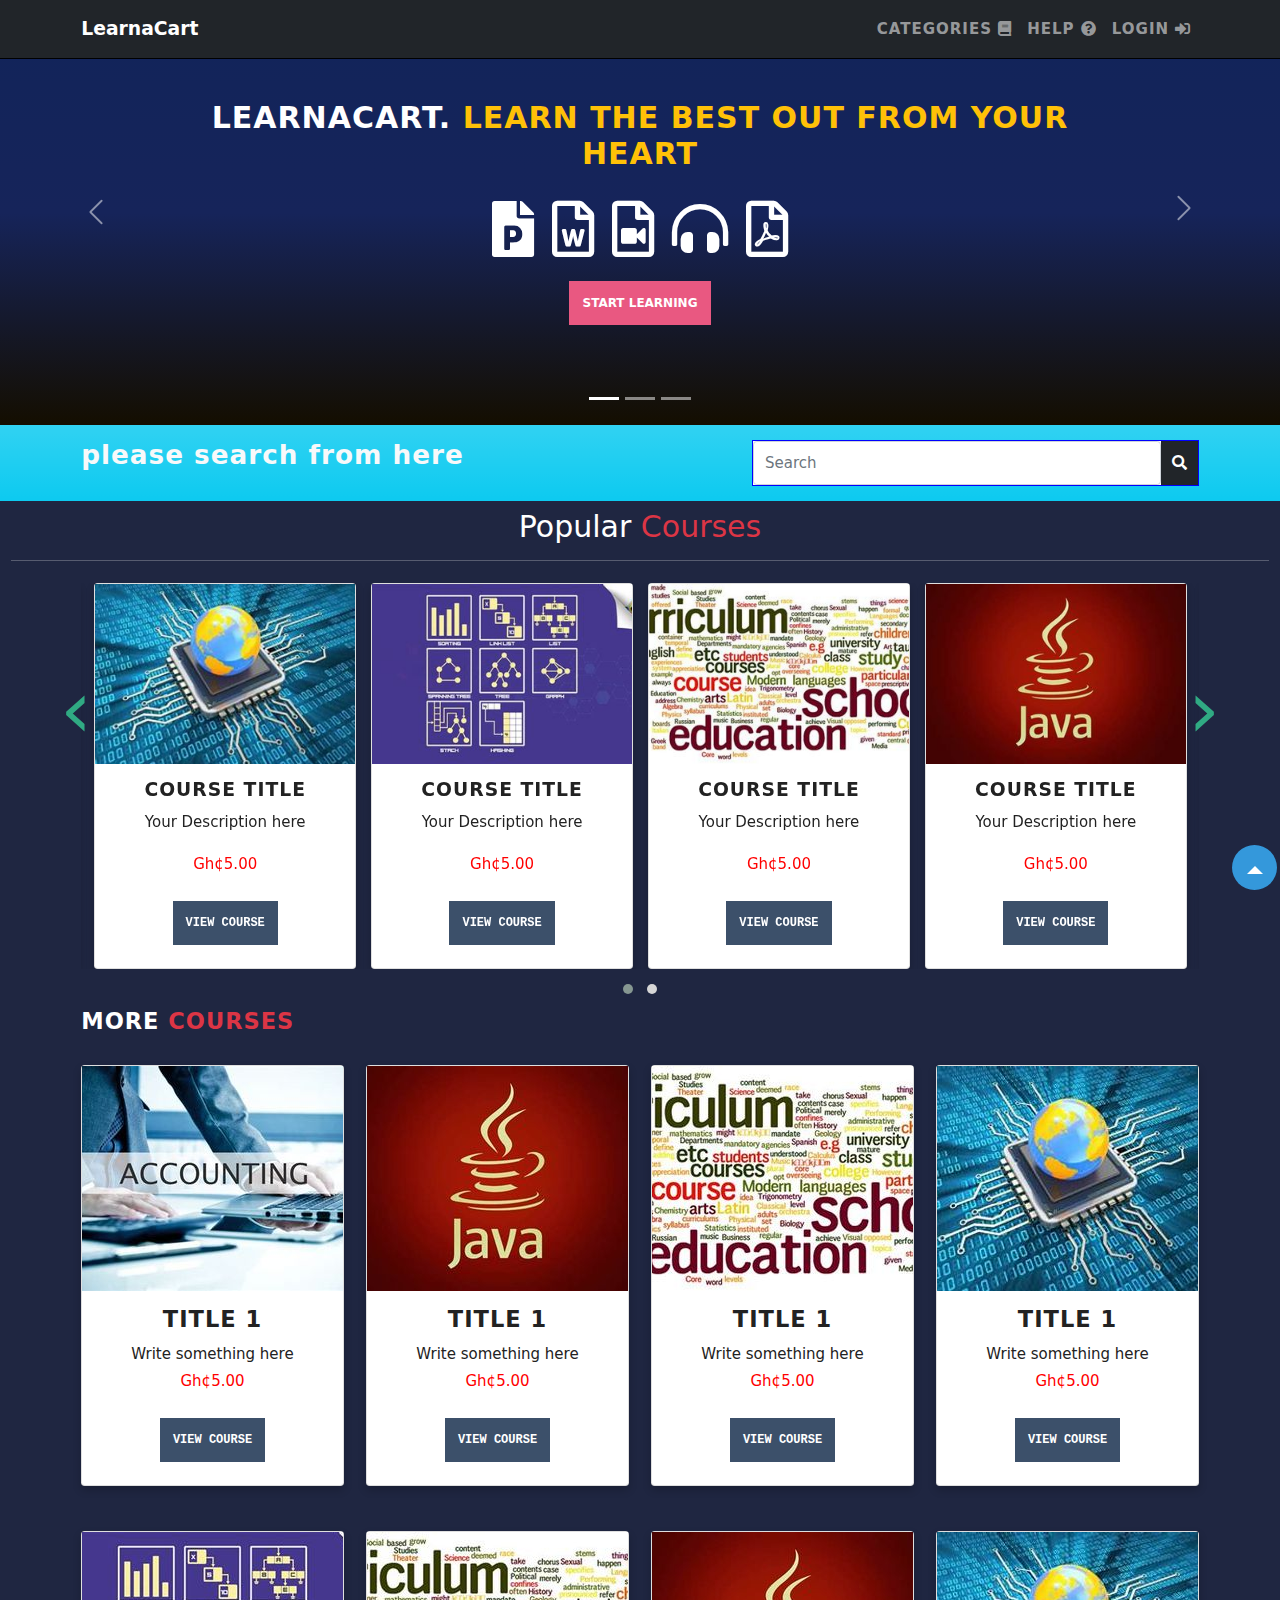
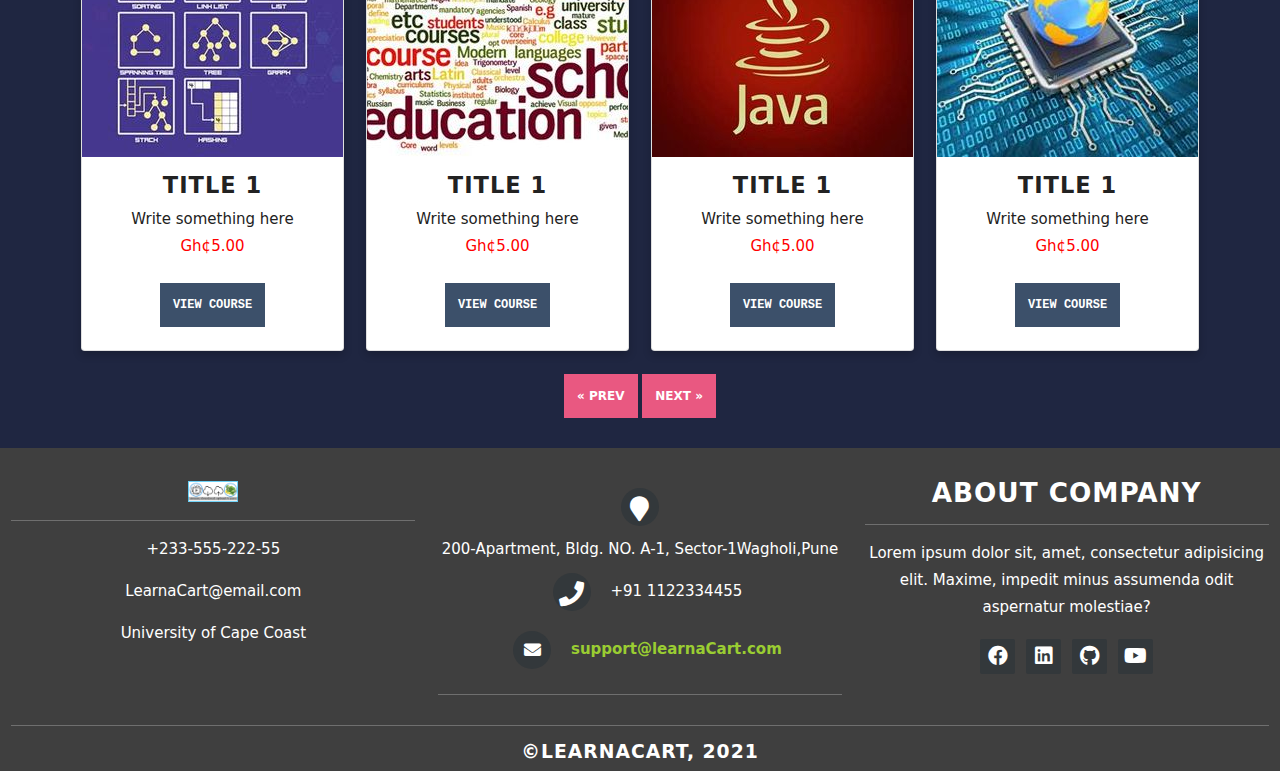
<file: index.html>
<!doctype html>
<html lang="en">
  <head>
    <!-- Required meta tags -->
    <meta charset="utf-8">
    <meta name="viewport" content="width=device-width, initial-scale=1">

    <!-- Bootstrap CSS -->
   <link rel="stylesheet" href="../css/bootstrap.min.css">
    <!--my styles-->
     <link rel="stylesheet" href="../assets/css/mainStyle.css">
     <link rel="stylesheet" href="../assets/css/footer.css">

      <!--fonts awesome-->
    <link rel="stylesheet" href="../fonts/css/all.min.css">
    <link rel="stylesheet" href="../fonts/css/fontawesome.min.css">

    <!--owl carousel-->
   <link rel="stylesheet" href="../css/owl.carousel.css">
      <link rel="stylesheet" href="../css/owl.carousel.min.css">
      <link rel="stylesheet" href="../css/owl.theme.default.min.css">
    <title>LearnaCart | page</title>
    </style>
  </head>
  <body data-bs-spy="scroll" data-bs-target=".navbar">
    <!--navbar-->
   <nav class="navbar navbar-expand-lg navbar-dark bg-dark fixed-top">
    <div class="container">
      <a href="#" class="navbar-brand">LearnaCart</a>
      <button class="navbar-toggler" type="button" data-bs-toggle="collapse" data-bs-target="#navmenu">
        <span class="navbar-toggler-icon"></span>
      </button>
    <div class="collapse navbar-collapse" id="navmenu">
      <ul class="navbar-nav ms-auto">
        <li class="nav-item">
          <a class="nav-link" href="#">Categories <i class="fas fa-book"></i></a>
        </li>
        <li class="nav-item">
          <a class="nav-link" href="#">Help <i class="fas fa-question-circle"></i></a>
        </li>
         <li class="nav-item"data-bs-toggle="modal" data-bs-target="#exampleModal">
          <a class="nav-link" href="#">Login <i class="fas fa-sign-in-alt"></i></a>
        </li>
      </ul>
    </div>
  </div>
</nav>

<!--====================Sign| Singup modal for the page+============================================---->

<!-- Modal -->
<div class="modal fade" id="exampleModal" tabindex="-1" aria-labelledby="exampleModalLabel" aria-hidden="true">
  <div class="modal-dialog modal-fullscreen">
    <div class="modal-content">
      <div class="modal-header">
        <h5 class="modal-title text-uppercase text-success" id="exampleModalLabel">Login | Register New Account</h5>
        <button type="button" class="btn-close" data-bs-dismiss="modal" aria-label="Close"></button>
      </div>
      <div class="modal-body">
        <div class="form-container">
          <div class="forms-contain">
          <div class="signin-signup">
            <!--==========================signin form =======================-->
            <form action="" class="sign-in-form">
              <h2 class="title text-lowercase">Sign in</h2>
              <div class="input-field">
                <i class="fas fa-envelope"></i>
                <input type="email" placeholder="fobi@gmail.com" name="email">
              </div>
              <div class="input-field">
                <i class="fas fa-lock"></i>
                <input type="password" placeholder="password" name="password" id="password-field">
                <span toggle="#password-field" class="fa fa-fw fa-eye field-icon toggle-password"></span>
              </div>
                <input type="submit" value="Login" class="btn solid login-btn">

                <p class="social-text">Or Sign in With Social Platforms</p>
                <div class="social-media">
                  <a href="#" class="social-icon">
                    <i class="fab fa-google"></i>
                  </a>
                  <a href="#" class="social-icon">
                    <i class="fab fa-linkedin-in"></i>
                  </a>
                  <a href="#" class="social-icon">
                    <i class="fab fa-facebook"></i>
                  </a>
                </div>
            </form>

            <!--==========================signup form =======================-->
            <form action="" class="sign-up-form">
              <h2 class="title text-lowercase">Sign Up</h2>
              <div class="input-field">
                <i class="fas fa-user"></i>
                <input type="text" placeholder="first name" name="Fname">
              </div>
              <div class="input-field">
                <i class="fas fa-user"></i>
                <input type="text" placeholder="last name" name="Lname">
              </div>
              <div class="input-field">
                <i class="fas fa-envelope"></i>
                <input type="email" placeholder="fobi@gmail.com" name="email">
              </div>
              <div class="input-field">
                <i class="fas fa-lock"></i>
                <input type="password" placeholder="password" name="password" id="password_field_New">
                <span toggle="#password_field_New" class="fa fa-fw fa-eye field-icon toggle-password"></span>
              </div>
              <div class="input-field">
                <i class="fas fa-lock"></i>
                <input type="password" placeholder="Comfirm password" name="repeat_password" id="password_field_Repeat">
                <span toggle="#password_field_Repeat" class="fa fa-fw fa-eye field-icon toggle-password"></span>
              </div>
                <input type="submit" value="Sign up" class="btn solid login-btn">

                <p class="social-text">Or Sign in With Social Platforms</p>
                <div class="social-media">
                  <a href="#" class="social-icon">
                    <i class="fab fa-google"></i>
                  </a>
                  <a href="#" class="social-icon">
                    <i class="fab fa-linkedin-in"></i>
                  </a>
                  <a href="#" class="social-icon">
                    <i class="fab fa-facebook"></i>
                  </a>
                </div>
            </form>
          </div>
        </div>
        <div class="panel-container">
          <div class="panel left-panel">
            <div class="content">
              <h3 class="title">New Here?</h3>
              <p>Lorem ipsum dolor sit amet consectetur adipisicings aperiam similique expedita nesciunt dignissimos magni
                 impedit exercitationem? Eligendi architecto at ad!</p>
                 <button class="btn transparent login-btn" id="sign-up-btn">Sign Up</button>
            </div>
          </div>
          <div class="panel right-panel">
            <div class="content">
              <h3 class="title">One of Us?</h3>
              <p>Lorem ipsum dolor sit amet consectetur  quos ex facilis
                 impedit exercitationem? Eligendi architecto at ad!</p>
                 <button class="btn transparent login-btn" id="sign-in-btn">Sign in</button>
            </div>
          </div>
        </div>
      </div>
    </div>
  </div>
  </div>
</div>



<!--====================Sign| Singup modal for the page ends +============================================---->
<!--showcase--. Caption carousel-->
<section class="home py-0 p-lg-0">
  <div id="carouselExampleIndicators" class="carousel slide" data-bs-ride="carousel">
  <div class="carousel-indicators">
    <button type="button" data-bs-target="#carouselExampleIndicators" data-bs-slide-to="0" class="active" aria-current="true" aria-label="Slide 1"></button>
    <button type="button" data-bs-target="#carouselExampleIndicators" data-bs-slide-to="1" aria-label="Slide 2"></button>
    <button type="button" data-bs-target="#carouselExampleIndicators" data-bs-slide-to="2" aria-label="Slide 3"></button>
  </div>
  <div class="carousel-inner">
  <div class="carousel-item active">
  <section id="home">
  <div class="container text-center">
    <div class="row justify-content-center">
      <div class="col-md-10">
        <h1 class="display-5"><span class="text-white">LearnaCart. </span><span class="text-warning">Learn the best out from your heart</span></h1>
        <p class="lead text-white " style="font-size:3.75em">
          <i class="fas fa-file-powerpoint"></i>
          <i class="far fa-file-word"></i>
          <i class="far fa-file-video"></i>
          <i class="fas fa-headphones-alt"></i>
          <i class="far fa-file-pdf"></i>
        </p>
        <a href="#learn" class="btn btn-brand">Start Learning</a>
      </div>
    </div>
  </div>
</section>
    </div>
    <div class="carousel-item">
    <section id="home">
  <div class="container text-center">
    <div class="row justify-content-center">
      <div class="col-md-10">
        <h1 class="display-5"><span class="text-white">LearnaCart. </span> <span class="text-warning">Learn From your best website</span></h1>
        <p class="lead text-white">Lorem ipsum, dolor sit amet consectetur adipisicing elit. Velit ex, itaque, totam quas accusantium sapiente labore provident aperiam eaque ipsa?</p>
        <a href="#learn" class="btn btn-brand">Start Learning</a>
      </div>
    </div>
  </div>
</section>
    </div>
    <div class="carousel-item">
      <section id="home">
     <div class="container text-center">
     <div class="row justify-content-center">
      <div class="col-md-10">
        <h1 class="display-5"><span class="text-white">LearnaCart. </span><span class="text-warning">Learn From your best website</span></h1>
        <p class="lead text-white">Lorem ipsum, dolor sit amet consectetur adipisicing elit. Velit ex, itaque, totam quas accusantium sapiente labore provident aperiam eaque ipsa?</p>
        <a href="#learn" class="btn btn-brand">Start Learning</a>
      </div>
    </div>
  </div>
</section>
    </div>
  </div>
  <button class="carousel-control-prev" type="button" data-bs-target="#carouselExampleIndicators" data-bs-slide="prev">
    <span class="carousel-control-prev-icon d-none d-sm-block" aria-hidden="true"></span>
    <span class="visually-hidden">Previous</span>
  </button>
  <button class="carousel-control-next d-none d-sm-block" type="button" data-bs-target="#carouselExampleIndicators" data-bs-slide="next">
    <span class="carousel-control-next-icon" aria-hidden="true"></span>
    <span class="visually-hidden">Next</span>
  </button>
</div>
</section>

<!--searchbar-->
<section class="bg-info bg-gradient text-right p-3 p">
  <div class="container">
    <div class="d-md-flex justify-content-between">
      <h3 class="mb-3 mb-md-0 text-light text-lowercase">Please search from here</h3>
       <form class="d-flex search-box">
        <input class="form-control me-0 search-input" type="search" placeholder="Search" aria-label="Search" autocomplete="off">
        <button class="btn btn-dark" type="submit"><i class="fas fa-search"></i></button>
      </form>
    </div>
  </div>
</section>


<!--New course Carousel-->
<div class="container-fluid padding" id="learn">
  <div class="row carousel text-center">
    <div class="col-12">
      <div class="display-5 py-2 text-white" style="font-size:30px;">Popular <span class="text-danger">Courses</span><hr></div>
    </div>
  </div>
</div>
 
<!--popular courses -->
<div class="owl-carousel owl-theme container">
  <div class="ms-2 me-2">
    <div class="card text-center">
     <img src="../assets/images/arch.jpg" alt="account">
     <div class="card-body">
       <h5 clas="card-title">Course Title</h5>
       <p>Your Description here</p>
       <p class="price">Gh¢5.00</p>
       <a href="courses.html" class="btn btn-brands">View Course</a>
      </div>

    </div>
    </div>
    
    <div class="ms-2 me-2">
    <div class="card text-center">
     <img src="../assets/images/data.jpg" alt="accou">
     <div class="card-body">
       <h5 clas="card-title">Course Title</h5>
       <p>Your Description here</p>
        <p class="price">Gh¢5.00</p>
       <a href="courses.html" class="btn btn-brands">View Course</a>
      </div>
    </div>
    </div>

    <div class="ms-2 me-2">
    <div class="card text-center">
     <img src="../assets/images/curriculum.jpg" alt="account">
     <div class="card-body">
       <h5 clas="card-title">Course Title</h5>
       <p>Your Description here</p>
       <p class="price">Gh¢5.00</p>
       <a href="courses.html" class="btn btn-brands">View Course</a>
      </div>
    </div>
    </div>
  
    <div class="ms-2 me-2">
    <div class="card text-center">
     <img src="../assets/images/java.jpg" alt="account">
     <div class="card-body">
       <h5 clas="card-title">Course Title</h5>
       <p>Your Description here</p>
        <p class="price">Gh¢5.00</p>
       <a href="courses.html" class="btn btn-brands">View Course</a>
      </div>
    </div>
    </div>
    <div class="ms-2 me-2">
    <div class="card text-center">
     <img src="../assets/images/account.jpg" alt="account">
     <div class="card-body">
       <h5 clas="card-title">Course Title</h5>
       <p>Your Description here</p>
        <p class="price">Gh¢5.00</p>
       <a href="courses.html" class="btn btn-brands">View Course</a>
      </div>
    </div>
    </div>
</div>




<!--main cards for the courses-->
<div class="container" id="more_courses">
  <div class="row courses">
  <div class="course-title">
    <h4 class="text-white">More <span class="text-danger">Courses</span></h4>
  </div>
  <div class="col-md-3 col-sm-6 my-4">
    <div class="card text-center">
      <img src="../assets/images/account.jpg" alt="account" class="img-fluid">
      <div class="card-body">
        <div class="card-title">
          <h4>title 1</h4>
        </div>
        <div class="card-text">Write something here</div>
        <p class="price">Gh¢5.00</p>
       <a href="courses.html" class="btn btn-brands">View Course</a>

      </div>
    </div>
  </div>

<!--second card-->
<div class="col-md-3 col-sm-6 my-4">
    <div class="card text-center">
      <img src="../assets/images/java.jpg" alt="account" class="img-fluid">
      <div class="card-body">
        <div class="card-title">
          <h4>title 1</h4>
        </div>
        <div class="card-text">Write something here</div>
     <p class="price">Gh¢5.00</p>
       <a href="courses.html" class="btn btn-brands">View Course</a>
      </div>
    </div>
  </div>
  <!--next card-->
  <div class="col-md-3 col-sm-6 my-4">
    <div class="card text-center">
      <img src="../assets/images/curriculum.jpg" alt="account" class="img-fluid">
      <div class="card-body">
        <div class="card-title">
          <h4>title 1</h4>
        </div>
        <div class="card-text">Write something here</div>
      <p class="price">Gh¢5.00</p>
       <a href="courses.html" class="btn btn-brands">View Course</a>
      </div>
    </div>
  </div>
  <!--next card-->
  <div class="col-md-3 col-sm-6 my-4">
    <div class="card text-center">
      <img src="../assets/images/arch.jpg" alt="account" class="img-fluid">
      <div class="card-body">
        <div class="card-title">
          <h4>title 1</h4>
        </div>
        <div class="card-text">Write something here</div>
      <p class="price">Gh¢5.00</p>
       <a href="courses.html" class="btn btn-brands">View Course</a>
      </div>
    </div>
  </div> 
</div>

<div class="row courses">
  <div class="col-md-3 col-sm-6 my-4">
    <div class="card text-center">
      <img src="../assets/images/data.jpg" alt="account" class="img-fluid">
      <div class="card-body">
        <div class="card-title">
          <h4>title 1</h4>
        </div>
        <div class="card-text">Write something here</div>
        <p class="price">Gh¢5.00</p>
       <a href="#" class="btn btn-brands">View Course</a>

      </div>
    </div>
  </div>

<!--second card-->
<div class="col-md-3 col-sm-6 my-4">
    <div class="card text-center">
      <img src="../assets/images/curriculum.jpg" alt="account" class="img-fluid">
      <div class="card-body">
        <div class="card-title">
          <h4>title 1</h4>
        </div>
        <div class="card-text">Write something here</div>
     <p class="price">Gh¢5.00</p>
       <a href="#" class="btn btn-brands">View Course</a>
      </div>
    </div>
  </div>
  <!--next card-->
  <div class="col-md-3 col-sm-6 my-4">
    <div class="card text-center">
      <img src="../assets/images/java.jpg" alt="account" class="img-fluid">
      <div class="card-body">
        <div class="card-title">
          <h4>title 1</h4>
        </div>
        <div class="card-text">Write something here</div>
      <p class="price">Gh¢5.00</p>
       <a href="#" class="btn btn-brands">View Course</a>
      </div>
    </div>
  </div>
  <!--next card-->
  <div class="col-md-3 col-sm-6 my-4">
    <div class="card text-center">
      <img src="../assets/images/arch.jpg" alt="account" class="img-fluid">
      <div class="card-body">
        <div class="card-title">
          <h4>title 1</h4>
        </div>
        <div class="card-text">Write something here</div>
      <p class="price">Gh¢5.00</p>
       <a href="#" class="btn btn-brands">View Course</a>
      </div>
    </div>
  </div> 
</div>
</div>

  <div class="text-center justify-content-center mb-0 mt-0">
    <a href="#" class="Prev btn btn-brands">&laquo; Prev</a>
     <a href="#" class="Next btn btn-brand">Next &raquo;</a>
  </div>
  



<!--footer-->
<footer class="text-white">
<div class="container-fluid padding">
  <div class="row text-center">
    <div class="col-md-4">
      <img src="../assets/images/learnaCart.jpg" alt="" style="width: 50px;">
      <hr class="light">
      <p>+233-555-222-55</p> 
      <p>LearnaCart@email.com</p>
      <p>University of Cape Coast</p>
    </div>
     <div class="col-md-4">
         <div class="footer-center">
            <div>
                <i class="fa fa-map-marker"></i>
                <p><span>200-Apartment, Bldg. NO. A-1, Sector-1</span>Wagholi,Pune</p>
            </div>

            <div>
                <i class="fa fa-phone"></i>
                <p>+91 1122334455</p>
            </div>

            <div>
                <i class="fa fa-envelope"></i>
                <p><a href="#">support@learnaCart.com</a></p>
                 <hr class="light d-none d-lg-block">
            </div>
        </div>
    </div>
     <div class="col-md-4">
     <h3>About Company</h3>
      <hr class="light">
     <p>
       Lorem ipsum dolor sit, amet, consectetur adipisicing elit. Maxime, impedit minus assumenda odit aspernatur molestiae?
     </p>
           <div class="footer-icons">
                <a href="#"><i class="fab fa-facebook"></i></a>
                <a href="#"><i class="fab fa-linkedin"></i></a>
                <a href="#"><i class="fab fa-github"></i></i></a>
            <a href="#"><i class="fab fa-youtube"></i></i></a>
  </div>
</div>
<div class="col-12">
  <hr class="light">
  <h5>&copyLearnaCart, 2021</h5>
</div>
</div>
</div>
</footer>

<!---go back to top-->
<a href="#" id="scroll" style="display: none;" class="d-none d-sm-block"><span></span></a>
    <!-- Optional JavaScript; choose one of the two! -->

    <!-- Option 1: Bootstrap Bundle with Popper -->
    <script src="../js/bootstrap.min.js"></script>

    <!-- Option 2: Separate Popper and Bootstrap JS -->
    <!--
    <script src="https://cdn.jsdelivr.net/npm/@popperjs/core@2.10.2/dist/umd/popper.min.js" integrity="sha384-7+zCNj/IqJ95wo16oMtfsKbZ9ccEh31eOz1HGyDuCQ6wgnyJNSYdrPa03rtR1zdB" crossorigin="anonymous"></script>
    <script src="https://cdn.jsdelivr.net/npm/bootstrap@5.1.3/dist/js/bootstrap.min.js" integrity="sha384-QJHtvGhmr9XOIpI6YVutG+2QOK9T+ZnN4kzFN1RtK3zEFEIsxhlmWl5/YESvpZ13" crossorigin="anonymous"></script>
    -->
    <!--jquery-->
    <script src="../js/jquery.js"></script>
    <script src="../js/owl.carousel.js"></script>
    <script src="../assets/js/main.js"></script>
  </body>
</html>
</file>
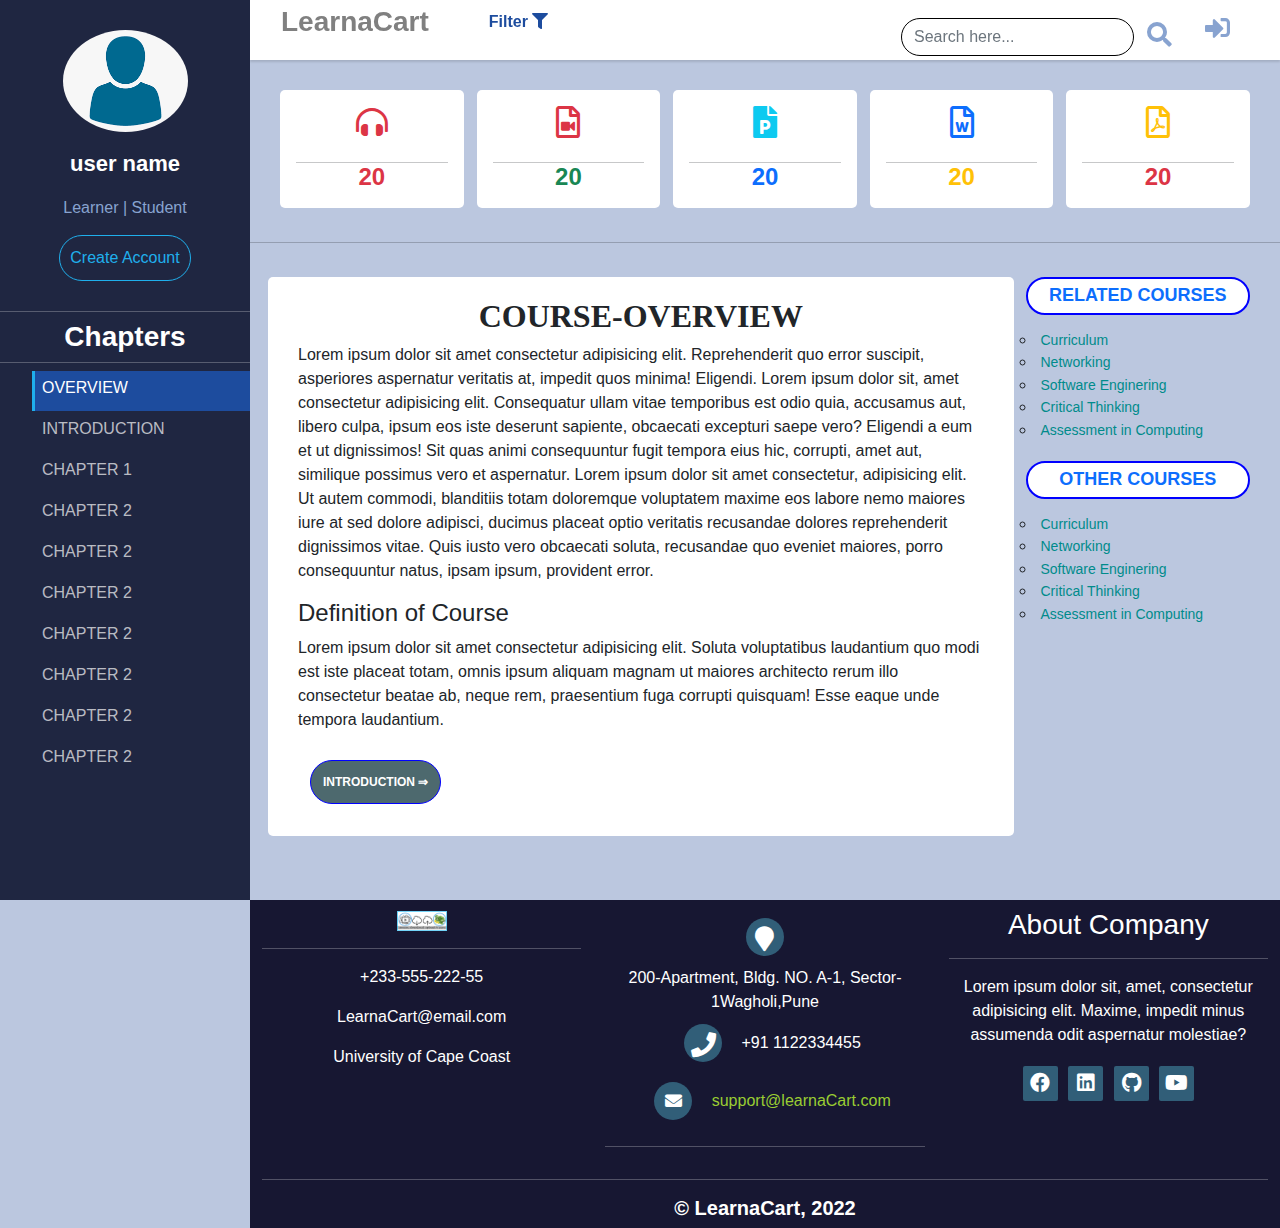
<file: courses.html>
<!DOCTYPE html>
<html lang="en">
<head>
	<meta charset="UTF-8">
	<meta name="viewport" content="width=device-width, initial-scale=1.0">
	<title>LearnaCart | Course-content</title>

	<!--bootstrap -->
	<link rel="stylesheet" href="../css/bootstrap.min.css">
	  <!--fonts awesome-->
    <link rel="stylesheet" href="../fonts/css/all.min.css">
    <link rel="stylesheet" href="../fonts/css/fontawesome.min.css">

    <!--styles-->
    <link rel="stylesheet" href="../assets/css/courses.css">

</head>
<body>
	


<div class="wrapper">
    <div class="sidebar">
      <div class="bg_shadow"></div>
        <div class="sidebar__inner">
           <div class="close">
          <i class="fas fa-times"></i>
        </div>
        <div class="profile_info">
            <div class="profile_img">
              <img src="../assets/images/avatar.png" alt="profile_img">
            </div>
            <div class="profile_data">
                <p class="name">user name</p>  
                <p class="role">Learner | Student</p>
                <div class="btn">Create Account</div>
            </div>
        </div>

        <hr class="text-white h1">
        <div class="text-center h3 fw-bold text-white">Chapters</div> 
           <hr class="text-white h1">
        <ul class="siderbar_menu">
          
          <li><a href="#"  class="active">
              <div class="title">Overview</div>
              </a></li>  
          <li><a href="#">
              <div class="title">Introduction</div>
              </a></li>  
          <li><a href="#">
              <div class="title">Chapter 1</div>
              </a></li>  
          <li><a href="#">
                <div class="title">Chapter 2</div>
              </a></li>  

           <li><a href="#">
                <div class="title">Chapter 2</div>
              </a></li>
            <li><a href="#">
                <div class="title">Chapter 2</div>
              </a></li>

            <li><a href="#">
                <div class="title">Chapter 2</div>
              </a></li>

              <li><a href="#">
                <div class="title">Chapter 2</div>
              </a></li>
            <li><a href="#">
                <div class="title">Chapter 2</div>
              </a></li>

            <li><a href="#">
                <div class="title">Chapter 2</div>
              </a></li>
        </ul>
      </div>
    </div>
    <div class="main_container">
      <div class="top_navbar">
          <div class="hamburger">
              <div class="hamburger__inner">
                  <i class="fas fa-bars"></i>  
              </div>  
          </div>
         <ul class="menu">
            <li><a href="index.html" class="h3 fw-bold learnaCart">
            	<span>LearnaCart</span></a></li>
            <li><a href="#" class="fw-bold filter" data-toggle="tooltip"  title="Filter"><span class="filt">Filter</span> <i class="fas fa-filter"></i></a></li>
             </ul>
         <ul class="right_bar">
            <li>
                <form action=""method="post" class="search-form">
                    <input type="search" name="search" placeholder="Search here..." id="search-box" class="form-control">
                   <button class="btn d-none d-sm-block"><i class="fas fa-search"></i></button>
                </form>
                
            </li>
            <li><i class="fas fa-sign-in-alt"  data-toggle="tooltip"  title="Sign-in" data-placement="right" tabindex="0"></i></li> 
         </ul>
      </div>
      <!--search bar-->
     

      <!--maim container or course content-->
      <div class="container file">
       <div class="mp3 bg-white">
         <i class="fas fa-headphones-alt text-danger h2"></i>
         <hr class="mb-0">
         <div class="file-num"> 
               <span class="text-center fw-bold  text-danger h4">20</span>
          </div>
      
       </div>
       <div class="mp4">
            <i class="far fa-file-video text-danger h2"></i>
            <hr class="mb-0">
            <div class="file-num"> 
               <span class="text-center fw-bold  text-success h4">20</span>
          </div>
      
       </div>
       <div class="pptt bg-white">
            <i class="fas fa-file-powerpoint text-info h2"></i>
            <hr class="mb-0">
            <div class="file-num"> 
               <span class="text-center fw-bold  text-primary h4">20</span>
          </div>
      
       </div>
       <div class="Docx">
            <i class="far fa-file-word text-primary h2"></i>
            <hr class="mb-0">
            <div class="file-num"> 
               <span class="text-center fw-bold text-warning h4">20</span>
          </div>
      
       </div>
       <div class="pdf bg-white">
            <i class="far fa-file-pdf text-warning h2"></i>
            <hr class="mb-0">
            <div class="file-num"> 
               <span class="text-center fw-bold  text-danger h4">20</span>
          </div>
      
       </div>

      </div>
      
      <hr class="my-1">
      <div class="container my-1">
        <div class="row">
            <div class="col-md-9  bg-white course content">
               <div class="course-title text-default h2 text-center text-uppercase fw-bold">Course-Overview</div>
               <div class="justify-content-center">
                   <p>Lorem ipsum dolor sit amet consectetur adipisicing elit. Reprehenderit quo error suscipit, asperiores aspernatur veritatis at, impedit quos minima! Eligendi. Lorem ipsum dolor sit, amet consectetur adipisicing elit. Consequatur ullam vitae temporibus est odio quia, accusamus aut, libero culpa, ipsum eos iste deserunt sapiente, obcaecati excepturi saepe vero? Eligendi a eum et ut dignissimos! Sit quas animi consequuntur fugit tempora eius hic, corrupti, amet aut, similique possimus vero et aspernatur. Lorem ipsum dolor sit amet consectetur, adipisicing elit. Ut autem commodi, blanditiis totam doloremque voluptatem maxime eos labore nemo maiores iure at sed dolore adipisci, ducimus placeat optio veritatis recusandae dolores reprehenderit dignissimos vitae. Quis iusto vero obcaecati soluta, recusandae quo eveniet maiores, porro consequuntur natus, ipsam ipsum, provident error.</p>
               </div>

               <div class="definition h4">Definition of Course</div>
               <p class="justify-content-center">
                   Lorem ipsum dolor sit amet consectetur adipisicing elit. Soluta voluptatibus laudantium quo modi est iste placeat totam, omnis ipsum aliquam magnam ut maiores architecto rerum illo consectetur beatae ab, neque rem, praesentium fuga corrupti quisquam! Esse eaque unde tempora laudantium.
               </p>
               <div class="intro-btn">
                   <button class="btn btn-dark intro-btns" name="intro-next">Introduction &rArr;</button>
               </div>
            </div>
             <div class="col-md-3 text-center  course_right">
                <div class="Related-courses ">
                    <h6 class="text-center text-uppercase fw-bold text-primary bg-white ">Related Courses</h6>
                     <ul class="related justify-content-left fw-100 py-1 " >
                      <li><a href="#">Curriculum</a></li>
                      <li><a href="#">Networking</a></li>
                      <li><a href="#">Software Enginering</a></li>
                      <li><a href="#">Critical Thinking</a></li>
                      <li><a href="#">Assessment in Computing</a></li>
                    </ul>
                </div>
                 <div class="Related-courses ">
                    <h6 class="text-center text-uppercase fw-bold text-primary bg-white ">Other Courses</h6>
                     <ul class="related justify-content-left fw-100 py-1 " >
                      <li><a href="#">Curriculum</a></li>
                      <li><a href="#">Networking</a></li>
                      <li><a href="#">Software Enginering</a></li>
                      <li><a href="#">Critical Thinking</a></li>
                      <li><a href="#">Assessment in Computing</a></li>
                    </ul>
                </div>
                
            </div>
        </div>
    </div>

    <!--Footer for the page-->

    <footer class="text-white">
<div class="container-fluid padding">
  <div class="row text-center">
    <div class="col-md-4">
      <img src="../assets/images/learnaCart.jpg" alt="" style="width: 50px;">
      <hr class="light">
      <p>+233-555-222-55</p> 
      <p>LearnaCart@email.com</p>
      <p>University of Cape Coast</p>
    </div>
     <div class="col-md-4">
         <div class="footer-center">
            <div>
                <i class="fa fa-map-marker"></i>
                <p><span>200-Apartment, Bldg. NO. A-1, Sector-1</span>Wagholi,Pune</p>
            </div>

            <div>
                <i class="fa fa-phone"></i>
                <p>+91 1122334455</p>
            </div>

            <div>
                <i class="fa fa-envelope"></i>
                <p><a href="#">support@learnaCart.com</a></p>
                 <hr class="light d-none d-lg-block">
            </div>
        </div>
    </div>
     <div class="col-md-4">
     <h3>About Company</h3>
      <hr class="light">
     <p>
       Lorem ipsum dolor sit, amet, consectetur adipisicing elit. Maxime, impedit minus assumenda odit aspernatur molestiae?
     </p>
           <div class="footer-icons">
                <a href="#"><i class="fab fa-facebook"></i></a>
                <a href="#"><i class="fab fa-linkedin"></i></a>
                <a href="#"><i class="fab fa-github"></i></i></a>
            <a href="#"><i class="fab fa-youtube"></i></i></a>
  </div>
</div>
<div class="col-12">
  <hr class="light">
  <h5 class="fw-bold">&copy LearnaCart, 2022</h5>
</div>
</div>
</div>
</footer>

</div>
  <script src="../js/jquery.js"></script>
  <script src="../assets/js/main.js"></script>
</body>
</html>
</file>
<file: assets/css/mainStyle.css>
*{
    margin: 0;
    padding: 0;
    border: 0;
    outline: 0;
    text-decoration:none;
    list-style: none;
    box-sizing: border-box;
}

:root{
    --color-primary: #6c63ff;
    --color-success: #00bf8e;
    --color-warning: #f7c94b;
    --color-danger: #f75842;
    --color-danger-variant: rgba(247,88,66,0.4);
    --color-white: #fff;
    --color-light: rgba(255,255,255,0.7);
    --color-black: #000;
    --color-bg: #1f2641;
    --color-bg1: #2e3267;
    --color-bg2: #424890;

    --container-width-lg: 80%;
    --container-width-md: 90%;
    --container-width-sm: 100%;

    --transition: all 400ms ease;
}





html,body{
    height: 100%;
    width: 100%;
    color: #222;
     line-height: 1.8;
    font-size: 15px;
    background: var(--color-bg);
}

h1,h2,h3,h4,h5,h6{
    font-weight:600;
    letter-spacing: 1px;
    text-transform: uppercase;
}
a{
    font-weight: 700;
    transition: all 0.45 ease;
}
img{
    width: 100%;
}
small{
    font-size: 12px;
    letter-spacing: 2px;
    font-weight: 700;
}

section{
    padding-top: 100px;
    padding-bottom: 100px;
}
.navbar{
    border-bottom: 1px solid rgba(0, 0, 0, 1);

}

.navbar .nav-link{
    text-transform: uppercase;
    letter-spacing: 1px;
}


.navbar .nav-link.active{
     color: white  ;
}




/*============================signin| sigup form  css=====================*/

.form-container{
    position: relative;
    width: 100%;
    min-height: 100vh;
    background: var(--color-light);
    overflow: hidden;
}

.form-container::before{
        content: '';
        position: absolute;
        width: 2000px;
        height: 2000px;
        border-radius: 50%;
        -webkit-border-radius: 50%;
        -moz-border-radius: 50%;
        -ms-border-radius: 50%;
        -o-border-radius: 50%;
        background: linear-gradient(-45deg, #4481eb, #04befe);
        top: -10%;
        right:50%;
        transform:translateY(-50%) ;
        -webkit-transform:translateY(-50%) ;
        -moz-transform:translateY(-50%) ;
        -ms-transform:translateY(-50%) ;
        -o-transform:translateY(-50%) ;
        z-index:6 ;
        transition: 1.8s ease-in-out;
        -webkit-transition: 1.8s ease-in-out;
        -moz-transition: 1.8s ease-in-out;
        -ms-transition: 1.8s ease-in-out;
        -o-transition: 1.8s ease-in-out;
}
.forms-contain{
    position: absolute;
    width: 100%;
    height: 100%;
    top:-40px;
    left:0;
}

.signin-signup{
    position: absolute;
    top:50%;
    left: 75%;
    transform: translate(-50%, -50%);
    -webkit-transform: translate(-50%, -50%);
    -moz-transform: translate(-50%, -50%);
    -ms-transform: translate(-50%, -50%);
    -o-transform: translate(-50%, -50%);
    width: 50%;
    display: grid;
    grid-template-columns: 1fr;
    z-index: 5;
    transition: 1s 0.7s ease-in-out;
    -webkit-transition: 1s 0.7s ease-in-out;
    -moz-transition: 1s 0.7s ease-in-out;
    -ms-transition: 1s 0.7s ease-in-out;
    -o-transition: 1s 0.7s ease-in-out;
}

.forms-contain form{
    display: flex;
    align-items: center;
    justify-content: center;
    flex-direction: column;
    padding: 0 5rem;
    overflow: hidden;
    grid-column: 1 / 2;
    grid-row: 1 / 2;
    transition: 0.2s 0.7s ease-in-out;
    -webkit-transition: 0.2s 0.7s ease-in-out;
    -moz-transition: 0.2s 0.7s ease-in-out;
    -ms-transition: 0.2s 0.7s ease-in-out;
    -o-transition: 0.2s 0.7s ease-in-out;
}

form.sign-in-form{
    z-index: 2;
    
}

form.sign-up-form{
    z-index: 1;
    opacity: 0;
}

.forms-contain form .title{
    font-size: 2.2rem;
    color: #444;
    margin-bottom: 10px;
}

.input-field{
    max-width: 380px;
    width: 100%;
    height: 55px;
    background:var(--color-bg2);
    margin: 10px 0;
    border-radius: 55px;
    -webkit-border-radius: 55px;
    -moz-border-radius: 55px;
    -ms-border-radius: 55px;
    -o-border-radius: 55px;
    display: grid;
    grid-template-columns: 15% 85%;
    padding: 0 .4rem;
}

.input-field i{
    text-align: center;
    line-height: 55px;
    color: #cecccc;
    font-size: 1.2rem;
}

.field-icon {
    float: right;
    margin-left:320px;
    margin-top:-35px;
    cursor: pointer;
    position: relative;
    color: #cecccc;
    font-size: 1.2rem;
    z-index: 2;
  }

.input-field input{
    background: none;
    outline: none;
    border: none;
    line-height:1;
    font-weight: 600;
    font-size: 1.1rem;
    color: var(--color-white);
}

.input-field input::placeholder{
    color:#fff;
    font-weight: 500;
}

.login-btn{
    width: 150px;
    height: 49px;
    border: none;
    outline: none;
    border-radius: 49px;
    -webkit-border-radius: 49px;
    -moz-border-radius: 49px;
    -ms-border-radius: 49px;
    -o-border-radius: 49px;
    cursor: pointer;
    background: #00bf8e;
    color: #fff;
    text-transform: uppercase;
    font-weight:600;
    margin: 10px 0;
    transition: .5s;
    -webkit-transition: .5s;
    -moz-transition: .5s;
    -ms-transition: .5s;
    -o-transition: .5s;
}

.login-btn:hover{
    background: #3498db;
}

.social-text{
    padding: .7rem 0;
    font-size: 1rem;
}

.social-media{
    display: flex;
    justify-content:center;
}

.social-icon{
    height: 46px;
    width: 46px;
    border: 1px solid #333;
    margin: 0 0.45rem;
    display: flex;
    justify-content: center;
    align-items: center;
    font-size:1.1rem;
    text-decoration: none;
    color: #333;
    border-radius: 50%;
    -webkit-border-radius: 50%;
    -moz-border-radius: 50%;
    -ms-border-radius: 50%;
    -o-border-radius: 50%;
    transition: .3s;
    -webkit-transition: .3s;
    -moz-transition: .3s;
    -ms-transition: .3s;
    -o-transition: .3s;
}

.social-icon:hover{
    color: #00bf8e;
}


.panel-container{
    width: 100%;
    height: 100%;
    top:0;
    left: 0;
    display: grid;
    grid-template-columns: repeat(2,1fr);

}

.panel-container .title{
    font-size: 1.5rem;
    font-weight: 600;
}
.btn.transparent{
    margin: 0;
    background: none;
    border: 2px solid #fff;
    width: 130px;
    height: 41px;
    font-weight: 600;
    font-size: 0.8rem;
}

.panel{
    display: flex;
    flex-direction: column;
    align-items: center;
    justify-content:space-around;
    text-align: center;
    z-index: 7;
}

.left-panel{
    pointer-events: all;
    padding:3rem 17% 2rem 12%;

}

.right-panel{
    pointer-events: none;
    padding:3rem 12% 2rem 17%;
}

.right-panel .content{
    transform: translatex(800px);
    -webkit-transform: translatex(800px);
    -moz-transform: translatex(800px);
    -ms-transform: translatex(800px);
    -o-transform: translatex(800px);
}

.panel .content{
    color: #fff;
    transition: .9s .6s ease-in-out;
    -webkit-transition: .9s .6s ease-in-out;
    -moz-transition: .9s .6s ease-in-out;
    -ms-transition: .9s .6s ease-in-out;
    -o-transition: .9s .6s ease-in-out;
}

.panel h3{
    font-weight: 600;
    line-height: 1;
    font-size: 1.6rem;
}

.panel p{
    font-size:.95rem;
    padding: 0.7rem 0;
}



.form-container.sign-up-mode:before{
    transform: translate(100%, -50%);
    -webkit-transform: translate(100%, -50%);
    -moz-transform: translate(100%, -50%);
    -ms-transform: translate(100%, -50%);
    -o-transform: translate(100%, -50%);
    right: 52%;
}

.form-container.sign-up-mode .left-panel .content{
   transform: translateX(-800px);
   -webkit-transform: translateX(-800px);
   -moz-transform: translateX(-800px);
   -ms-transform: translateX(-800px);
   -o-transform: translateX(-800px);
}

.form-container.sign-up-mode .right-panel .content{
    transform: translateX(0px);
    -webkit-transform: translateX(0px);
    -moz-transform: translateX(0px);
    -ms-transform: translateX(0px);
    -o-transform: translateX(0px);
}

.form-container.sign-up-mode .left-panel {
    pointer-events: none;
}

.form-container.sign-up-mode .right-panel {
    pointer-events:all;
}

.form-container.sign-up-mode .signin-signup{
    left: 25%;
}

.form-container.sign-up-mode form.sign-in-form{
    opacity: 0;
    z-index: 1;
}

.form-container.sign-up-mode form.sign-up-form{
    opacity: 1;
    z-index: 2;
}
/*===================Media Querries (phones))============*/

@media (max-width:870px){
	.form-container{
        min-height:800px;
        height: 100vh;
    }

    .form-container:before{
       width: 1500px;
       height: 1500px;
       left: 30%;
       bottom: 60%;
       transform: translateX(-50%);
       -webkit-transform: translateX(-50%);
       -moz-transform: translateX(-50%);
       -ms-transform: translateX(-50%);
       -o-transform: translateX(-50%);
       right: initial;
       top: initial;
       transition: 2s ease-in-out;
       -webkit-transition: 2s ease-in-out;
       -moz-transition: 2s ease-in-out;
       -ms-transition: 2s ease-in-out;
       -o-transition: 2s ease-in-out;
}

    .signin-signup{
        width: 100%;
        left: 50%;
        top:95%;
        transform: translate(-50%, -100%);
        -webkit-transform: translate(-50%, -100%);
        -moz-transform: translate(-50%, -100%);
        -ms-transform: translate(-50%, -100%);
        -o-transform: translate(-50%, -100%);
        transition: 1s 0.8s ease-in-out;
        -webkit-transition: 1s 0.8s ease-in-out;
        -moz-transition: 1s 0.8s ease-in-out;
        -ms-transition: 1s 0.8s ease-in-out;
        -o-transition: 1s 0.8s ease-in-out;
}

.right-panel .content {
    transform: translateY(300px);
    -webkit-transform: translateY(300px);
    -moz-transform: translateY(300px);
    -ms-transform: translateY(300px);
    -o-transform: translateY(300px);
}
.panel-container{
    z-index: 10;
    grid-template-columns: 1fr;
    grid-template-rows: 1fr 2fr 1fr ;
}

.left-panel{
    grid-row: 1 / 2;
}

.right-panel{
    grid-row: 3 / 4;
}
.panel{
    flex-direction: row;
    justify-content:space-around;
    align-items: center;
    padding: 2.5rem 8%;
}

.panel .content{
    padding-right: 15%;
    transition: 0.9s 0.8s ease-in-out;
    -webkit-transition: 0.9s 0.8s ease-in-out;
    -moz-transition: 0.9s 0.8s ease-in-out;
    -ms-transition: 0.9s 0.8s ease-in-out;
    -o-transition: 0.9s 0.8s ease-in-out;
}

.panel h3{
    font-size: 1.2rem;
}
.panel p{
    font-size: 0.7rem;
    padding: 0.5rem 0;
}

.btn.transparent{
    width:110px ;
    height: 35px;
    font-size: 0.7rem;
}

.form-container.sign-up-mode:before{
    transform: translate(-50%, 100%);
    -webkit-transform: translate(-50%, 100%);
    -moz-transform: translate(-50%, 100%);
    -ms-transform: translate(-50%, 100%);
    -o-transform: translate(-50%, 100%);
    bottom: 32%;
    right: initial;
}

.form-container.sign-up-mode .left-panel .content{
    transform: translateY(-300px);
    -webkit-transform: translateY(-300px);
    -moz-transform: translateY(-300px);
    -ms-transform: translateY(-300px);
    -o-transform: translateY(-300px);
}

.form-container.sign-up-mode .signin-signup{
    top: 5%;
    transform: translate(-50%, 0);
    -webkit-transform: translate(-50%, 0);
    -moz-transform: translate(-50%, 0);
    -ms-transform: translate(-50%, 0);
    -o-transform: translate(-50%, 0);
    left: 50%;
}
}


@media (max-width:570px){
    .form-container{
        padding: 0 1.5rem;
    }
.input-field{
    pointer-events: all;
}
    .panel .content{
        padding: 0.5rem 1rem;
    }

    .form-container::before{
        bottom:72%;
        left: 50%;
    }

    .container.container.sign-up-mode:before{
        bottom:28%;
        left: 50%;
    }
}



/*===================Media Querries (mobile)============*/


@media screen and (max-width:600px)
{
    .forms-contain{
        width: var(--container-width-sm);
        height: 100vh;
    }


    .input-field{
        max-width:500px;
        width:250px; 
        
    }

    form.sign-in-form{
        position: absolute;
        top:50%;
       left:-20px;
}

.field-icon {
    float: right;
    margin-left:200px;
    margin-top:-35px;
    cursor: pointer;
    position: relative;
    color: #cecccc;
    font-size: 1.2rem;
    z-index: 2;
  }


}
   
 


/*===========================Signin| Signup form css ends======================*/
#home{
    min-height:40vh;
    background-size: cover;
    background-position: center;
    background: linear-gradient(#11245A,rgb(22, 36, 90),rgba(20, 14, 0, 1.0));
    display: flex;
    align-items: center;

}

#home h1{
    font-weight:600;
    font-size:30px;
}

#home p{
    max-width: 550px;
    margin: auto;
}


.btn-brand{
   font-weight: 700;
   font-size: 12px;
   padding: 12px;
   border-radius:0;
   text-transform: uppercase;
   background-color: #E95881;
   color: #fff;
}

.btn-brand:hover{
    background-color:#E95881;
    color: #fff;
}

.bg-primary{
    background-color: #2E315E;
}
.search-box{
    width:40%;
    border-radius:0;
    border: none;
    background-color:#fff;
    border: 1px solid blue;
    box-shadow: none;
    outline: none;
}

.btn-dark{
    padding:10px;
    border-radius: 0px;
     outline: none;
    box-shadow: none;
}

.boxDiv{
    min-height: 150px;
    padding-left: 20px;
    padding-top: 20px;
    font-weight: bold;
    color: white;
    margin:3px;
    cursor: pointer;
}
.container{
    margin-top:0x;
}
.owl-carousel .card img{
    height:20vh;
    object-fit: cover;
}

.owl-carousel .card{
    cursor: pointer;
     box-shadow: 0 4px 8px 0 rgba(0,0,0,0.2);
   }

.owl-prev{
    left: -15px;
}
.owl-next{
    right: -15px;
}

.owl-prev, .owl-next{
    position:absolute;
    top:50px;
}

.owl-prev span, .owl-next span{
    font-size: 80px;
    color:#30AA83;
}

.btn-brands{
    font-weight: 700;
   font-size: 12px;
   padding: 12px;
   border-radius:0;
   text-transform: uppercase;
   background-color:#52898E;
   color: #fff;
}
.price{
    color: red;
}

/*back to top button css*/

#scroll {
    position:fixed;
    right:3px;
    bottom:10px;
    cursor:pointer;
    width:45px;
    height:45px;
    background-color:#3498db;
    text-indent:-9999px;
    display:none;
    -webkit-border-radius:60px;
    -moz-border-radius:60px;
    border-radius:60px
}
#scroll span {
    position:absolute;
    top:50%;
    left:50%;
    margin-left:-8px;
    margin-top:-10px;
    height:0;
    width:0;
    border:8px solid transparent;
    border-bottom-color:#ffffff;
}
#scroll:hover {
    background-color:#e74c3c;
    opacity:1;
    filter:"alpha(opacity=100)";
    -ms-filter:"alpha(opacity=100)";
}


.courses .card{
    box-shadow: 0 4px 8px 0 rgba(0,0,0,0.2);
   cursor: pointer;
}

.card:hover{
     transform: translateY(10px);
     -webkit-transform: translateY(10px);
     -moz-transform: translateY(10px);
     -ms-transform: translateY(10px);
     -o-transform: translateY(10px);
     transition:.5s ;
     -webkit-transition:.5s ;
     -moz-transition:.5s ;
     -ms-transition:.5s ;
     -o-transition:.5s ;
      background:var(--color-bg1);
      color: var(--color-white);
    border-color: var(--color-primary);
}


.card a{
    background-color:#3C506A;
    color: rgb(29, 12, 12);
    font-family: monospace;
    margin:8px;
    font-weight: bold;
    color: #fff;
}
.card a:hover{
    background-color:black;
    color: #fff;

}
.courses img{
    height:25vh;
    object-fit: cover;
}


.sidebar,overlay{
    position:fixed;
    top: 0;
    bottom: 0;
}

.btn-brands{
   font-weight: 700;
   font-size:12px;
   padding: 12px;
   border-radius:0;
   text-transform: uppercase;
   background-color: #E95881;
   color: #fff;
}



/*media query for all screen '''''''
/* Portrait and Landscape */


@media screen and (max-width: 768px) {


    nav .nav-link{
        top: 100px;
        z-index: 10px;
        padding:20px;
        margin: 10px;
        margin-top:25px;
        align-items: center;
        text-align: center;
        transition: all .5s ease-in-out;
        border-radius:20px;
        margin-left:-3px;
     font-weight: 700;
   font-size:1.4em;
   padding: 12px;
   border-radius:0;
   text-transform: uppercase;
   background-color:#52898E;
   color: #fff;

    }
    }
@media only screen 
  and (min-device-width: 320px) 
  and (max-device-width: 480px)
  and (-webkit-min-device-pixel-ratio: 2){
    .search-box{
        width: 100%;
    }

    .btn-dark{
    padding:5px;
    border-radius:0px;
}
}
</file>
<file: assets/css/footer.css>
footer{
    background-color: #3f3f3f;
    color: #d5d5d5;
    padding-top:2rem;
    margin-top: 2rem;
}

hr .light{
    border-top: 1px solid #d5d5d5;
    width: 75%;
}

footer a{
    text-decoration: none;
    color: yellowgreen;
}

footer a:hover{
   color: #ccc;
}

 .footer-center
{
    width:100%;
}
.footer-center i
{
    background-color: #33383b;
    color: #fff;
    font-size: 25px;
    width: 38px;
    height: 38px;
    border-radius: 50%;
    text-align: center;
    line-height: 42px;
    margin:10px 15px;
    vertical-align: middle;
}
.footer-center i.fa-envelope
{
    font-size: 17px;
    line-height: 38px;
}
.footer-center p
{
    display: inline-block;
    color: #fff;
    vertical-align: middle;
    margin: 0;
}






.footer-icons a
{
    display: inline-block;
    width: 35px;
    height: 35px;
    cursor: pointer;
    background-color: #33383b;
    border-radius: 2px;
    font-size: 20px;
    color: #fff;
    text-align: center;
    line-height: 35px;
    margin: 3px;
    margin-bottom: 5px;
    transition: .5s;
}
.footer-icons a:hover{
    background-color: red;
}
</file>
<file: assets/css/courses.css>
* {
  margin: 0;
  padding: 0;
  box-sizing: border-box;
  text-decoration: none;
  list-style: none;
  font-family: "Montserrat", sans-serif;
}


:root{
    --color-primary: #6c63ff;
    --color-success: #00bf8e;
    --color-warning: #f7c94b;
    --color-danger: #f75842;
    --color-danger-variant: rgba(247,88,66,0.4);
    --color-white: #fff;
    --color-light: rgba(255,255,255,0.7);
    --color-black: #000;
    --color-bg: #1f2641;
    --color-bg1: #2e3267;
    --color-bg2: #424890;

    --container-width-lg: 80%;
    --container-width-md: 90%;
    --container-width-sm: 100%;

    --transition: all 400ms ease;
}
body {
  background: #bbc7df;
}
/*search-bar styles*/
.right_bar .search-form{
  border: none;
  overflow: hidden;
  display: flex;
  align-items: center;
  border-radius: .5rem;
}
.right_bar .search-form input
{
  border:1px solid black;
  border-radius: 2rem;
  color: black;  
}


/*main-content styes*/
.course{
  position: 1em;
  height: 100%;
  border-radius:5px;
  padding:20px 30px;
  margin-bottom:30px;
}
.course .course-title{
  font-weight: bold;
  font-family:Arial sans-serif;
}
/*Related courses*/
.Related-courses h6{
  font-size:18px;
  padding:6px;
  margin-bottom:10px;
  border: 2px solid blue;
  border-radius: 2rem;
}
.related{
  font-size:15px;
  padding-left:10px;
  margin-left:0px;
  padding-top:30px;
  text-decoration: none;
  text-align: left;
}

.related li{
  list-style-type: circle;
}
.related li a{
  text-decoration: none;
  font-size: 14px;
  color: darkcyan;
  padding: 5px;


}
.related  li a:hover{
  text-decoration:none;
  color: blue;
   border-left: 2px solid blue;
   background-color:#fff;
   border-top-right-radius:1rem;
   font-weight:bold;

}

/*container different file-format */

.file{
 display: grid;
 grid-template-columns:repeat(5, 1fr);
 grid-gap:.8em;
 grid-auto-rows:minmax(100px, auto);
text-align: center;
cursor: pointer;

}

.file > div{
  background: #fff;
  padding:1em;
  border-radius:5px;
}
.file >div:nth-child(odd){
  background: #ddd;
}

/*intro button style*/

.intro-btns{
   font-weight: 700;
   font-size: 12px;
   padding: 12px;
   border-radius:0;
   text-transform: uppercase;
   background-color:#4d696e;
   color: #fff;
   border-radius: 2rem;
   margin: 1em;
   border:1px solid blue;
   outline: none;

}

/*scroll-bar*/

::-webkit-scrollbar {
   width:15px;
}

::-webkit-scrollbar-track {
  background:white;
   box-shadow: inset 0 0 5px red;
  border-radius: 10px

}

/* Handle */
::-webkit-scrollbar-thumb {
  background:linear-gradient(to right, #06beb6, #48b1bf);
  height: 10px;
  border-radius: 10px;
}

/* Handle on hover */
::-webkit-scrollbar-thumb:hover {
   background: linear-gradient(to right, #1a2a6c, #b21f1f, #fdbb2d);
  cursor: pointer;
}


.wrapper {
  display: flex;
  width: 100%;
}

.wrapper .sidebar{
  position: relative;
}

.wrapper .sidebar .bg_shadow{
  width: 100%;
  height: 100%;
  position: fixed;
  top: 0;
  left: 0;
  background: #000;
  z-index: 998;
  opacity: 0;
  visibility: hidden;
  transition: all 0.3s ease;
}

.wrapper .sidebar__inner {
  width: 250px;
  position: fixed;
  top: 0;
  left: 0;
  height: 100%;
  background:var(--color-bg);
  z-index: 999;
  transition: all 0.3s ease;
}

.wrapper .main_container {
  margin-left: 250px;
  width: calc(100% - 250px);
   transition: all 0.3s ease;
}

.wrapper .sidebar__inner .profile_info {
  padding: 30px 50px;
  text-align: center;
}

.wrapper .sidebar__inner .profile_info .profile_img {
  width: 125px;
  margin: 0 auto 15px;
}

.wrapper .sidebar__inner .profile_info .profile_img img {
  width: 100%;
  display: block;
  border-radius: 50%;
}

.wrapper .sidebar__inner .profile_info .profile_data .name {
  font-size: 22px;
  font-weight: 700;
  color: #fff;
}

.wrapper .sidebar__inner .profile_info .profile_data .role {
  font-weight: 300;
  color: #88a3d0;
  margin-bottom: 15px;
}

.wrapper .sidebar__inner .profile_info .profile_data .btn {
  padding: 10px;
  border: 1px solid #1fafec;
  border-radius: 25px;
  color: #1fafec;
  cursor: pointer;
}

.wrapper .sidebar__inner .profile_info .profile_data .btn:hover {
  background: #1fafec;
  color: #fff;
}

.wrapper .sidebar__inner .siderbar_menu{
  width:250px;
  height:70%;
  overflow-y: scroll;
  padding-bottom:100%;
}

.siderbar_menu::-webkit-scrollbar {
  width:15px;
}

/* Track */
.siderbar_menu::-webkit-scrollbar-track {
  background:white;
   box-shadow: inset 0 0 5px red;
  border-radius: 10px

}

/* Handle */
.siderbar_menu::-webkit-scrollbar-thumb {
  background:linear-gradient(to right, #06beb6, #48b1bf);
  height: 10px;
  border-radius: 10px;
}

/* Handle on hover */
.siderbar_menu::-webkit-scrollbar-thumb:hover {
   background: linear-gradient(to right, #1a2a6c, #b21f1f, #fdbb2d);
  cursor: pointer;
}
.wrapper .sidebar__inner .siderbar_menu li a {
  padding:5px 10px;
  display: block;
  height:40px;
  position: relative;
  margin-bottom: 1px;
  color:var(--color-light);
  text-transform: uppercase;
  text-decoration: none;
  
}

.wrapper .sidebar__inner .siderbar_menu li a .title1{
  font-weight: bold;
  color: white;
}
.wrapper .sidebar__inner .siderbar_menu li a .icon {
  font-size: 32px;
  margin-bottom: 5px;
}

.wrapper .sidebar__inner .siderbar_menu li a:before {
  content: "";
  position: absolute;
  top: 0;
  left: 0;
  width: 3px;
  height: 100%;
  background: #1fafec;
  display: none;
}

.wrapper .sidebar__inner .siderbar_menu li a:hover,
.wrapper .sidebar__inner .siderbar_menu li a.active {
  background: #1d4c9e;
  color: #fff;
}

.wrapper .sidebar__inner .siderbar_menu li a:hover:before,
.wrapper .sidebar__inner .siderbar_menu li a.active:before {
  display: block;
}

.wrapper .main_container .top_navbar {
  width: calc(100% - 250px);
  height: 60px;
  background: #fff;
  display: flex;
  justify-content: space-between;
  padding: 15px 40px;
  position: fixed;
  top: 0;
  left: 250px;
  box-shadow: 0 2px 2px rgba(0, 0, 0, 0.125);
   transition: all 0.3s ease;
}

.wrapper .main_container .top_navbar .hamburger {
  width: 30px;
  height: 30px;
  position: relative;
  display: none;
}

.wrapper .main_container .top_navbar .hamburger .fas {
  color: #88a3d0;
  font-size: 25px;
  cursor: pointer;
  position: absolute;
  top: 50%;
  left: 50%;
  transform: translate(-50%, -50%);
}


.wrapper .main_container .top_navbar .menu {
  display: flex;
  align-items: center;
}

.wrapper .main_container .top_navbar .menu li a {
  margin: 0 15px;
  padding: 0 15px;
  position: relative;
  color: #1d4c9e;
  font-weight: 400;
  text-align: center;
  text-decoration: none;
}

.wrapper .main_container .top_navbar .menu li .h3{
  margin-left:-2em;
  color: grey;
}

.wrapper .main_container .top_navbar .menu li a:before {
  content: "";
  position: absolute;
  bottom: -20px;
  left: 0;
  width: 100%;
  height: 3px;
  background: #1fafec;
  display: none;
}

.wrapper .main_container .top_navbar .menu li .fiter.active,
.wrapper .main_container .top_navbar .menu li .filter:hover {
  color: #1fafec;
}

.wrapper .main_container .top_navbar .menu li .filter:hover:before,
.wrapper .main_container .top_navbar .menu li .filter.active:before {
  display:block;
}

.wrapper .main_container .top_navbar .right_bar {
  display: flex;
  align-item: center;
}

.wrapper .main_container .top_navbar .right_bar li {
  margin: 0 10px;
}

.wrapper .main_container .top_navbar .right_bar .fas {
  font-size: 25px;
  cursor: pointer;
  color: #88a3d0;
}

.wrapper .main_container .top_navbar .right_bar li:hover,
.wrapper .main_container .top_navbar .hamburger .fas:hover {
  opacity: 0.5;
}

.wrapper .main_container .container {
  padding: 30px;
  margin-top: 60px;
}

.wrapper .main_container .container .item {
  background: #fff;
  padding: 20px;
  border-bottom: 1px solid #d9e2e7;
  font-size: 14px;
  line-height: 22px;
  margin-bottom: 15px;
}

.wrapper .sidebar__inner .close{
    position: absolute;
    top: 5px;
    right: 15px;
    font-size: 25px;
    color: #fff;
  display: none;
  cursor: pointer;
}

.wrapper .sidebar__inner .close:hover{
  opacity: 0.5;
}

@media only screen 
  and (min-device-width: 757px) 
  and (max-device-width: 833px)
  and (-webkit-min-device-pixel-ratio: 2){
    .learnaCart, .filter{
      display: none;
    }

  }
@media only screen 
  and (min-device-width: 757px) 
  and (max-device-width: 975px)
  and (-webkit-min-device-pixel-ratio: 2){
    .filt{
      display: none;
    }
  }
@media screen and (max-width: 800px){
  .learnaCart, .filter{
    display: none;
  }
  .wrapper .sidebar__inner{
    left: -100%;
  }
  .wrapper .main_container,
  .wrapper .main_container .top_navbar{
    margin-left: 0;
    width: 100%;
  }
  .wrapper .main_container .top_navbar{
    left: 0;
  }
  .wrapper.active .sidebar__inner{
    left: 0;
  }
  .wrapper .sidebar__inner .close,
  .wrapper .main_container .top_navbar .hamburger{
    display: block;
  }
  .wrapper.active .sidebar .bg_shadow{
    visibility: visible;
    opacity: 0.7;
  }
}

@media screen and (max-width: 530px){
  .wrapper .main_container .top_navbar .menu{
    display: none;
  }
}

/*size 360 x 640*/
@media only screen 
  and (min-device-width: 360px) 
  and (max-device-width: 640px)
  and (-webkit-min-device-pixel-ratio: 2){
    .file{
      margin-left:-12px;
    }
  .search-bar{
    width:80%;
    left:-5%;
  }
}

@media only screen 
  and (max-device-width:660px) {
    .file{
      margin-left:-20px;
    }
    .course{

          padding: 20px;
          }
  }
/*for style for the page*/
footer{
    background-color:#171732;
    color: #d5d5d5;
    padding-top:.5rem;
    margin-top:.25rem;
}

hr .light{
    border-top: 1px solid #d5d5d5;
    width: 75%;
}

footer a{
    text-decoration: none;
    color: yellowgreen;
}

footer a:hover{
   color: #ccc;
}

 .footer-center
{
    width:100%;
}
.footer-center i
{
    background-color: #315e78;
    color: #fff;
    font-size: 25px;
    width: 38px;
    height: 38px;
    border-radius: 50%;
    text-align: center;
    line-height: 42px;
    margin:10px 15px;
    vertical-align: middle;
}
.footer-center i.fa-envelope
{
    font-size: 17px;
    line-height: 38px;
}
.footer-center p
{
    display: inline-block;
    color: #fff;
    vertical-align: middle;
    margin: 0;
}

.footer-icons a
{
    display: inline-block;
    width: 35px;
    height: 35px;
    cursor: pointer;
    background-color:#315e78;
    border-radius: 2px;
    font-size: 20px;
    color: #fff;
    text-align: center;
    line-height: 35px;
    margin: 3px;
    margin-bottom: 5px;
    transition: .5s;
}
.footer-icons a:hover{
    background-color: red;
}

@media only screen 
  and (min-device-width: 820px) 
  and (max-device-width: 1180px)
  and (-webkit-min-device-pixel-ratio: 2){
  .learnaCart, .filter{
    display: none;
  }
  .wrapper .sidebar__inner{
    left: -100%;
    
  }

  .wrapper .main_container,
  .wrapper .main_container .top_navbar{
    margin-left: 0;
    width: 100%;
  }
  .wrapper .main_container .top_navbar{
    left: 0;
  }
  .wrapper.active .sidebar__inner{
    left: 0;
    margin-right: 5rem;
  }
  .wrapper .sidebar__inner .close,
  .wrapper .main_container .top_navbar .hamburger{
    display: block;
  }
  .wrapper.active .sidebar .bg_shadow{
    visibility: visible;
    opacity: 0.7;
  }
.content{
  width: 100%;
  height: 100%;
  font-size: 1.8rem;
}

.course_right{
  width: 100%;
}
.course_right ul li a{
  font-size: 1.8rem;
}

}
</file>
